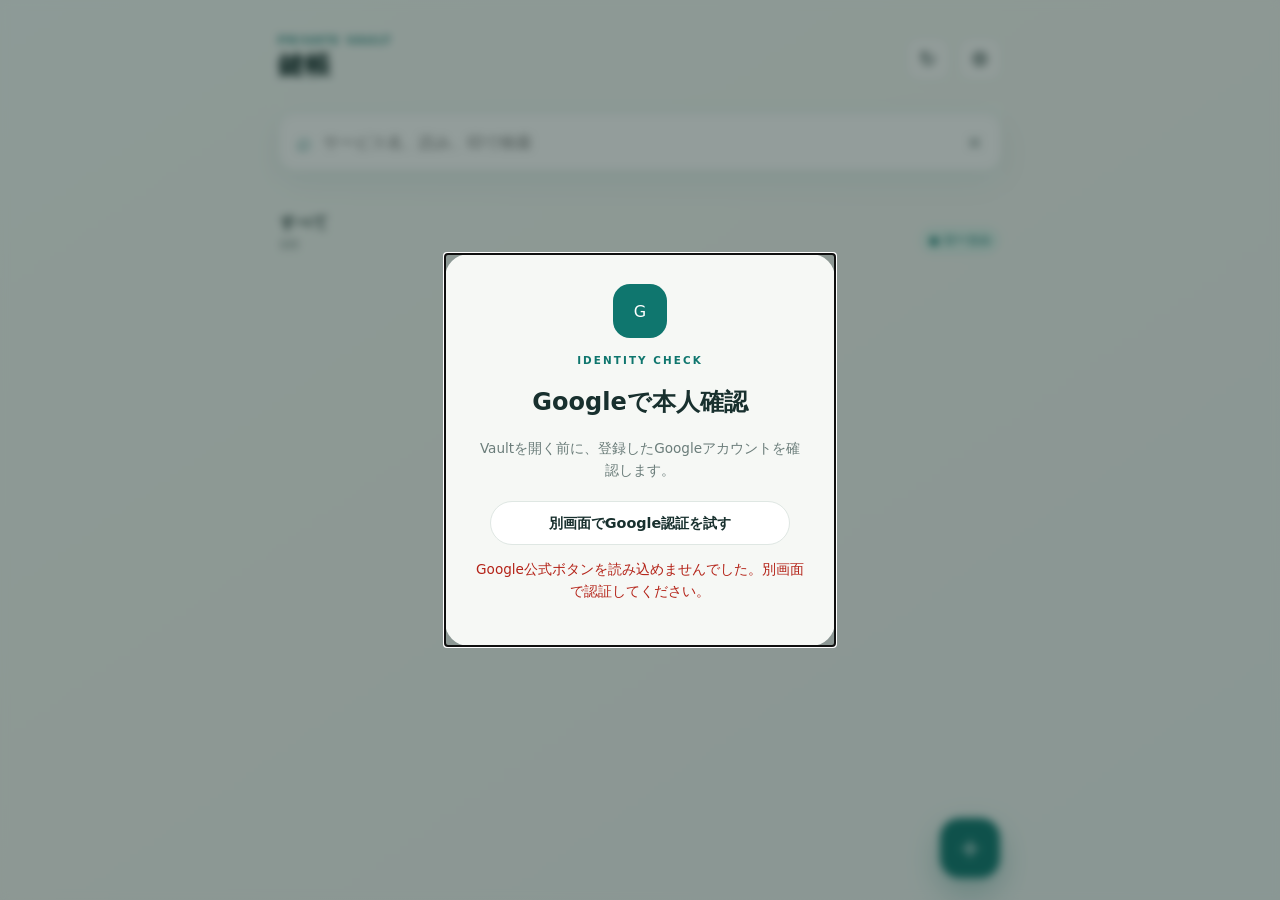
<file: index.html>
<!doctype html>
<!-- 鍵帳PWA本体。キャッシュ版はapp.js?v=11 / kagicho-v11。 -->
<html lang="ja">
<head>
  <meta charset="UTF-8">
  <meta name="viewport" content="width=device-width, initial-scale=1, viewport-fit=cover">
  <meta name="theme-color" content="#0f766e">
  <meta name="referrer" content="no-referrer">
  <meta name="robots" content="noindex,nofollow,noarchive">
  <meta http-equiv="Content-Security-Policy" content="default-src 'self'; script-src 'self' https://accounts.google.com/gsi/client; connect-src 'self' https://accounts.google.com https://accounts.google.com/gsi/ https://accounts.google.com/o/fedcm/ https://www.google.com/.well-known/web-identity https://google.com/.well-known/web-identity https://login.microsoftonline.com https://graph.microsoft.com https://*.microsoftpersonalcontent.com https://*.sharepoint.com; frame-src https://accounts.google.com https://accounts.google.com/gsi/ https://login.microsoftonline.com; img-src 'self' data: https://lh3.googleusercontent.com; style-src 'self' 'unsafe-inline' https://accounts.google.com/gsi/; object-src 'none'; base-uri 'self'; form-action 'none'">
  <meta name="description" content="ローカル優先の軽量パスワード管理PWA">
  <link rel="manifest" href="manifest.webmanifest">
  <link rel="icon" href="icons/icon.svg" type="image/svg+xml">
  <link rel="stylesheet" href="styles.css?v=4">
  <title>鍵帳</title>
</head>
<body>
  <div id="app" class="app-shell">
    <header class="topbar">
      <div>
        <p class="eyebrow">PRIVATE VAULT</p>
        <h1>鍵帳</h1>
      </div>
      <div class="header-actions">
        <button id="syncButton" class="icon-button" type="button" title="同期" aria-label="同期">↻</button>
        <button id="settingsButton" class="icon-button" type="button" title="設定" aria-label="設定">⚙</button>
      </div>
    </header>

    <main id="mainView">
      <section class="search-panel" aria-label="検索">
        <label class="search-box">
          <span aria-hidden="true">⌕</span>
          <input id="searchInput" type="search" inputmode="search" aria-label="ログイン情報を検索" placeholder="サービス名、読み、IDで検索" autocomplete="off" autofocus>
          <button id="clearSearch" type="button" class="clear-button" aria-label="検索を消去">×</button>
        </label>
        <div id="categoryChips" class="chips" aria-label="カテゴリ"></div>
      </section>

      <section class="list-heading">
        <div>
          <h2 id="resultTitle">すべて</h2>
          <p id="resultCount">0件</p>
        </div>
        <span id="syncStatus" class="status status-local">● ローカル</span>
      </section>

      <section id="emptyState" class="empty-state" hidden>
        <div class="empty-icon">⌕</div>
        <h2 id="emptyTitle">まだ登録がありません</h2>
        <p id="emptyMessage">右下の＋から、最初のログイン情報を登録できます。</p>
      </section>
      <section id="credentialList" class="credential-list" aria-live="polite"></section>
    </main>

    <button id="addButton" class="fab" type="button" aria-label="ログイン情報を追加">＋</button>
  </div>

  <dialog id="editorDialog" class="sheet-dialog">
    <form id="editorForm" method="dialog" class="sheet">
      <div class="sheet-handle"></div>
      <div class="sheet-header">
        <div>
          <p class="eyebrow">VAULT ITEM</p>
          <h2 id="editorTitle">新規登録</h2>
        </div>
        <button class="icon-button" value="cancel" type="submit" aria-label="閉じる">×</button>
      </div>
      <input id="recordId" type="hidden">
      <label>サービス名 <span class="required">必須</span>
        <input id="serviceName" required autocomplete="organization" placeholder="Amazon">
      </label>
      <label>ID <span class="required">必須</span>
        <input id="userId" required autocomplete="username" placeholder="example@email.com">
      </label>
      <label>パスワード <span class="required">必須</span>
        <span class="input-with-action">
          <input id="password" required type="password" autocomplete="new-password" placeholder="パスワード">
          <button id="generatePassword" type="button">生成</button>
        </span>
      </label>
      <details id="advancedFields">
        <summary>詳細</summary>
        <div class="details-grid">
          <label>URL<input id="url" type="url" inputmode="url" autocomplete="url" placeholder="https://example.com"></label>
          <label>カテゴリ<input id="category" list="categoryOptions" placeholder="その他"><datalist id="categoryOptions"></datalist></label>
          <label>タグ<input id="tags" placeholder="買い物, 配送"></label>
          <label>読み<input id="reading" placeholder="アマゾン"></label>
          <label>メモ<textarea id="memo" rows="3" placeholder="自由メモ"></textarea></label>
        </div>
      </details>
      <div class="sheet-actions">
        <button id="deleteButton" class="danger ghost" type="button" hidden>削除</button>
        <span class="spacer"></span>
        <button class="ghost" value="cancel" type="submit">キャンセル</button>
        <button id="saveButton" class="primary" value="default" type="submit">保存</button>
      </div>
    </form>
  </dialog>

  <dialog id="settingsDialog" class="sheet-dialog">
    <section class="sheet settings-sheet">
      <div class="sheet-handle"></div>
      <div class="sheet-header"><div><p class="eyebrow">SETTINGS</p><h2>設定</h2></div><button id="closeSettings" class="icon-button" aria-label="閉じる">×</button></div>
      <div class="setting-row"><div><strong>自動ロック</strong><small>無操作時にメモリ上の鍵を破棄</small></div><select id="lockTimeout"><option value="5">5分</option><option value="15">15分</option><option value="30">30分</option><option value="60">60分</option><option value="0">無効</option></select></div>
      <div class="setting-row"><div><strong>暗号化バックアップ</strong><small>端末へ .enc ファイルを保存</small></div><button id="exportButton" class="secondary">書き出す</button></div>
      <div class="setting-row"><div><strong>バックアップを復元</strong><small>この端末の内容と置き換え</small></div><button id="importButton" class="secondary">読み込む</button><input id="importFile" type="file" accept=".enc,application/octet-stream" hidden></div>
      <div class="setting-row"><div><strong>Googleアカウント</strong><small id="googleAccountText">OAuth設定後に利用できます</small></div><button id="googleConnectButton" class="secondary">接続</button></div>
      <div class="setting-row"><div><strong>OneDrive</strong><small id="oneDriveAccountText">OAuth設定後に利用できます</small></div><button id="oneDriveConnectButton" class="secondary">接続</button></div>
      <p id="accountError" class="error-text"></p>
      <button id="lockButton" class="danger full-button">今すぐロック</button>
    </section>
  </dialog>

  <dialog id="lockDialog" class="lock-dialog">
    <section class="lock-card">
      <div class="lock-mark">◆</div><p class="eyebrow">VAULT LOCKED</p><h2>鍵帳はロックされています</h2>
      <p>端末内の保護鍵を使って再開します。独自のマスターパスワードは不要です。</p>
      <button id="unlockButton" class="primary full-button">ロック解除</button>
    </section>
  </dialog>

  <dialog id="authDialog" class="lock-dialog">
    <section class="lock-card">
      <div class="lock-mark">G</div><p class="eyebrow">IDENTITY CHECK</p><h2>Googleで本人確認</h2>
      <p>Vaultを開く前に、登録したGoogleアカウントを確認します。</p>
      <div id="googleSignInButton" class="google-button"></div>
      <p id="authError" class="error-text"></p>
    </section>
  </dialog>

  <div id="toast" class="toast" role="status" aria-live="polite"></div>
  <script src="app.js?v=11" type="module"></script>
</body>
</html>
</file>
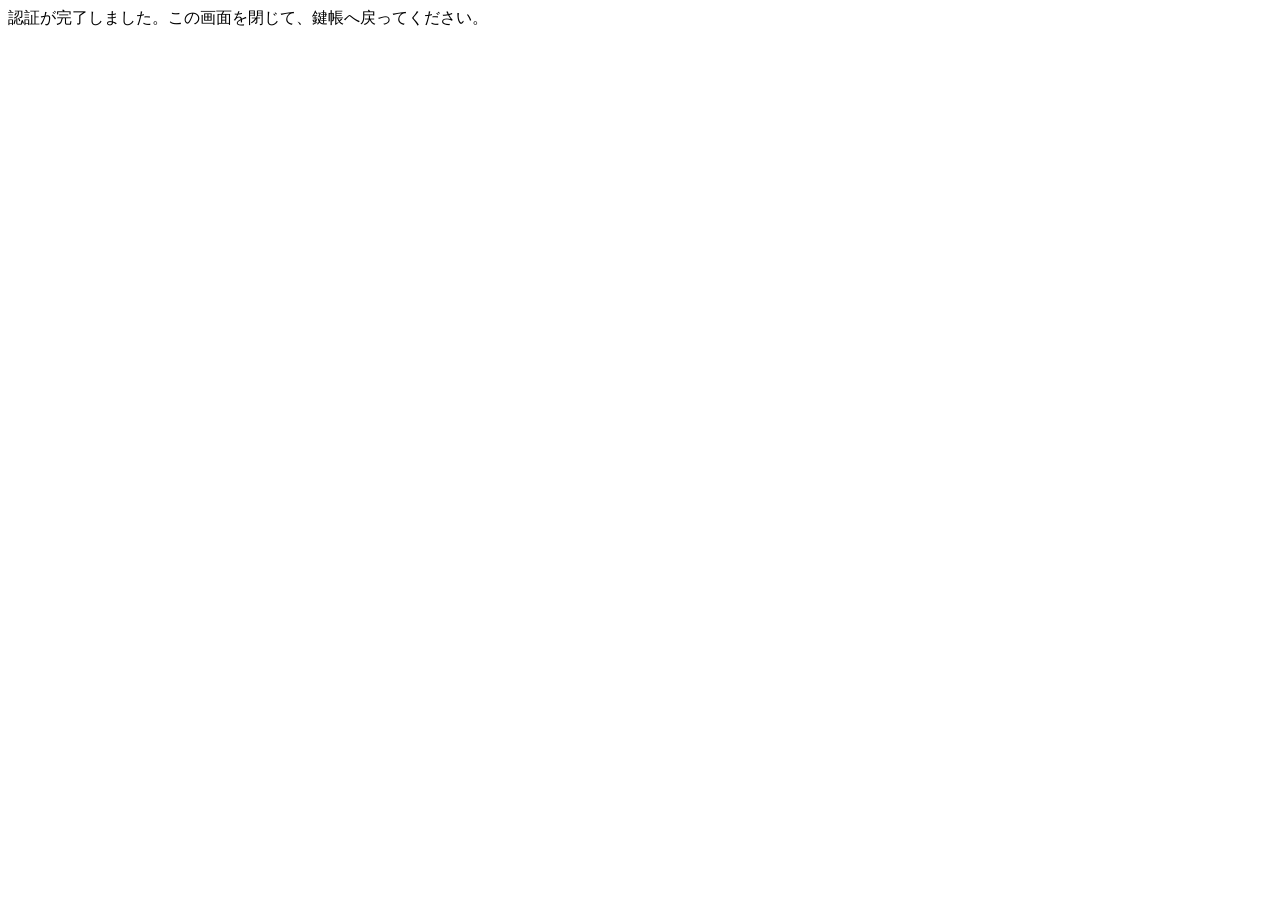
<file: auth/microsoft-redirect.html>
<!doctype html>
<html lang="ja"><head><meta charset="utf-8"><meta name="viewport" content="width=device-width"><title>Microsoft認証</title></head>
<body><p>認証を完了しています…</p><script src="microsoft-redirect.js"></script></body></html>
</file>
<file: styles.css>
:root{color-scheme:light;--ink:#18302e;--muted:#6b7d7a;--paper:#f6f8f5;--card:#fff;--line:#dfe7e3;--brand:#0f766e;--brand-dark:#0b5d57;--accent:#dff4ed;--danger:#b42318;--shadow:0 16px 50px rgba(28,53,49,.12);font-family:Inter,"Noto Sans JP",system-ui,-apple-system,sans-serif}
*{box-sizing:border-box}body{margin:0;background:linear-gradient(145deg,#f5faf7 0,#f4f6f2 50%,#eef5f3 100%);color:var(--ink);min-height:100vh}button,input,select,textarea{font:inherit}button{cursor:pointer}.app-shell{width:min(760px,100%);min-height:100vh;margin:auto;padding:max(18px,env(safe-area-inset-top)) 18px calc(100px + env(safe-area-inset-bottom))}.topbar{display:flex;justify-content:space-between;align-items:center;margin-bottom:22px}.topbar h1,.sheet h2{margin:2px 0 0;font-size:1.65rem;letter-spacing:.02em}.eyebrow{font-size:.65rem;letter-spacing:.2em;color:var(--brand);font-weight:800;margin:0}.header-actions{display:flex;gap:8px}.icon-button{width:44px;height:44px;border:1px solid var(--line);border-radius:14px;background:rgba(255,255,255,.8);color:var(--ink);font-size:1.25rem}.search-panel{position:sticky;top:0;z-index:3;padding:8px 0 12px;background:linear-gradient(180deg,#f5faf7 75%,rgba(245,250,247,0))}.search-box{height:58px;display:flex;align-items:center;gap:10px;padding:0 12px 0 18px;background:var(--card);border:1px solid var(--line);border-radius:18px;box-shadow:0 10px 30px rgba(25,73,66,.08)}.search-box>span{font-size:1.5rem;color:var(--brand)}.search-box input{border:0;outline:0;width:100%;font-size:1rem;background:transparent;color:var(--ink)}.clear-button{border:0;background:transparent;color:var(--muted);font-size:1.25rem}.chips{display:flex;gap:8px;overflow-x:auto;padding:12px 1px 4px;scrollbar-width:none}.chip{white-space:nowrap;border:1px solid var(--line);background:rgba(255,255,255,.75);color:#50615e;border-radius:999px;padding:8px 13px}.chip.active{background:var(--ink);color:#fff;border-color:var(--ink)}.list-heading{display:flex;justify-content:space-between;align-items:end;margin:14px 2px 10px}.list-heading h2{margin:0;font-size:1rem}.list-heading p{margin:3px 0 0;color:var(--muted);font-size:.78rem}.status{font-size:.72rem;border-radius:999px;padding:6px 9px;font-weight:700}.status-local{background:var(--accent);color:var(--brand)}.status-offline{background:#f0f1ef;color:var(--muted)}.credential-list{display:grid;gap:10px}.credential-card{background:rgba(255,255,255,.92);border:1px solid var(--line);border-radius:19px;padding:15px;box-shadow:0 7px 24px rgba(29,66,60,.055)}.card-top{display:flex;align-items:center;gap:12px}.service-avatar{width:43px;height:43px;border-radius:13px;background:var(--accent);color:var(--brand-dark);display:grid;place-items:center;font-weight:900}.card-main{min-width:0;flex:1}.service-name{font-size:1rem;margin:0;white-space:nowrap;overflow:hidden;text-overflow:ellipsis}.user-id{margin:4px 0 0;color:var(--muted);font-size:.84rem;white-space:nowrap;overflow:hidden;text-overflow:ellipsis}.favorite{border:0;background:transparent;font-size:1.3rem;color:#bcc8c5;padding:8px}.favorite.active{color:#e5a900}.card-actions{display:grid;grid-template-columns:1fr 1fr auto;gap:8px;margin-top:14px}.card-actions button{height:39px;border:0;border-radius:11px;background:#edf4f1;color:var(--brand-dark);font-weight:800;font-size:.78rem}.card-actions .edit{width:42px;background:#f3f4f2;color:var(--muted)}.password-preview{display:inline-block;letter-spacing:.08em;max-width:120px;overflow:hidden;vertical-align:bottom}.empty-state{text-align:center;margin:70px auto;color:var(--muted);max-width:320px}.empty-state h2{color:var(--ink);font-size:1.1rem}.empty-icon{font-size:2.5rem;color:#a9bab6}.fab{position:fixed;right:max(22px,calc((100vw - 720px)/2));bottom:calc(22px + env(safe-area-inset-bottom));width:60px;height:60px;border:0;border-radius:20px;background:var(--brand);color:#fff;font-size:2rem;box-shadow:0 12px 30px rgba(15,118,110,.35)}dialog{border:0;padding:0;background:transparent;color:var(--ink)}dialog::backdrop{background:rgba(17,38,35,.45);backdrop-filter:blur(4px)}.sheet-dialog{width:min(680px,calc(100% - 16px));max-height:94vh;margin:auto auto 0}.sheet{background:var(--paper);border-radius:24px 24px 0 0;padding:12px 20px calc(22px + env(safe-area-inset-bottom));max-height:94vh;overflow:auto;box-shadow:var(--shadow)}.sheet-handle{width:38px;height:4px;border-radius:99px;background:#cbd6d3;margin:0 auto 14px}.sheet-header{display:flex;justify-content:space-between;align-items:center;margin-bottom:18px}.sheet label{display:grid;gap:7px;margin:13px 0;font-size:.8rem;font-weight:800}.sheet input,.sheet textarea,.sheet select,.setting-row select{width:100%;border:1px solid var(--line);border-radius:12px;padding:12px;background:#fff;color:var(--ink);outline:none}.sheet input:focus,.sheet textarea:focus{border-color:var(--brand);box-shadow:0 0 0 3px rgba(15,118,110,.1)}.required{color:var(--brand);font-size:.65rem}.input-with-action{display:flex}.input-with-action input{border-radius:12px 0 0 12px}.input-with-action button{border:0;background:var(--ink);color:#fff;border-radius:0 12px 12px 0;padding:0 16px;font-weight:800}.sheet details{border-top:1px solid var(--line);border-bottom:1px solid var(--line);padding:13px 0;margin:18px 0}.sheet summary{cursor:pointer;color:var(--brand);font-weight:800;font-size:.85rem}.sheet-actions{display:flex;gap:8px;align-items:center;margin-top:18px}.spacer{flex:1}.primary,.secondary,.ghost,.danger{border:0;border-radius:12px;padding:12px 17px;font-weight:800}.primary{background:var(--brand);color:#fff}.secondary{background:#e9f2ef;color:var(--brand-dark)}.ghost{background:transparent;color:var(--muted)}.danger{color:var(--danger);background:#feeceb}.danger.ghost{background:transparent}.full-button{width:100%;margin-top:18px}.settings-sheet{display:block}.setting-row{display:flex;align-items:center;justify-content:space-between;gap:14px;padding:16px 0;border-bottom:1px solid var(--line)}.setting-row strong,.setting-row small{display:block}.setting-row small{margin-top:4px;color:var(--muted);font-size:.72rem}.setting-row select{width:auto}.lock-dialog{margin:auto;width:min(390px,calc(100% - 30px))}.lock-card{text-align:center;background:var(--paper);border-radius:24px;padding:30px}.lock-card p:not(.eyebrow){color:var(--muted);line-height:1.6;font-size:.85rem}.lock-mark{margin:auto auto 16px;width:54px;height:54px;display:grid;place-items:center;border-radius:17px;color:#fff;background:var(--brand)}.toast{position:fixed;z-index:20;left:50%;bottom:calc(92px + env(safe-area-inset-bottom));transform:translate(-50%,20px);background:var(--ink);color:#fff;border-radius:999px;padding:11px 18px;font-size:.8rem;opacity:0;pointer-events:none;transition:.2s;white-space:normal;max-width:min(420px,calc(100% - 32px));text-align:center}.toast.show{opacity:1;transform:translate(-50%,0)}
.google-button{min-height:44px;display:grid;justify-content:center;gap:10px;margin-top:20px}.google-redirect-button{width:300px;max-width:100%;min-height:44px;border:1px solid var(--line);border-radius:999px;background:#fff;color:var(--ink);font-size:.9rem;font-weight:800;text-decoration:none}.google-redirect-button:hover{background:var(--accent);color:var(--brand-dark)}.error-text{color:var(--danger)!important;min-height:1.3em;font-size:.78rem;line-height:1.5;white-space:pre-wrap}.settings-sheet .error-text{margin:12px 0 0}
@media(min-width:720px){.app-shell{padding-top:34px}.sheet-dialog{margin:auto}.sheet{border-radius:24px}.credential-list{grid-template-columns:1fr 1fr}.search-panel{top:0}.fab{right:calc((100vw - 720px)/2)}}
@media(prefers-reduced-motion:reduce){*{scroll-behavior:auto!important;transition:none!important}}
</file>
